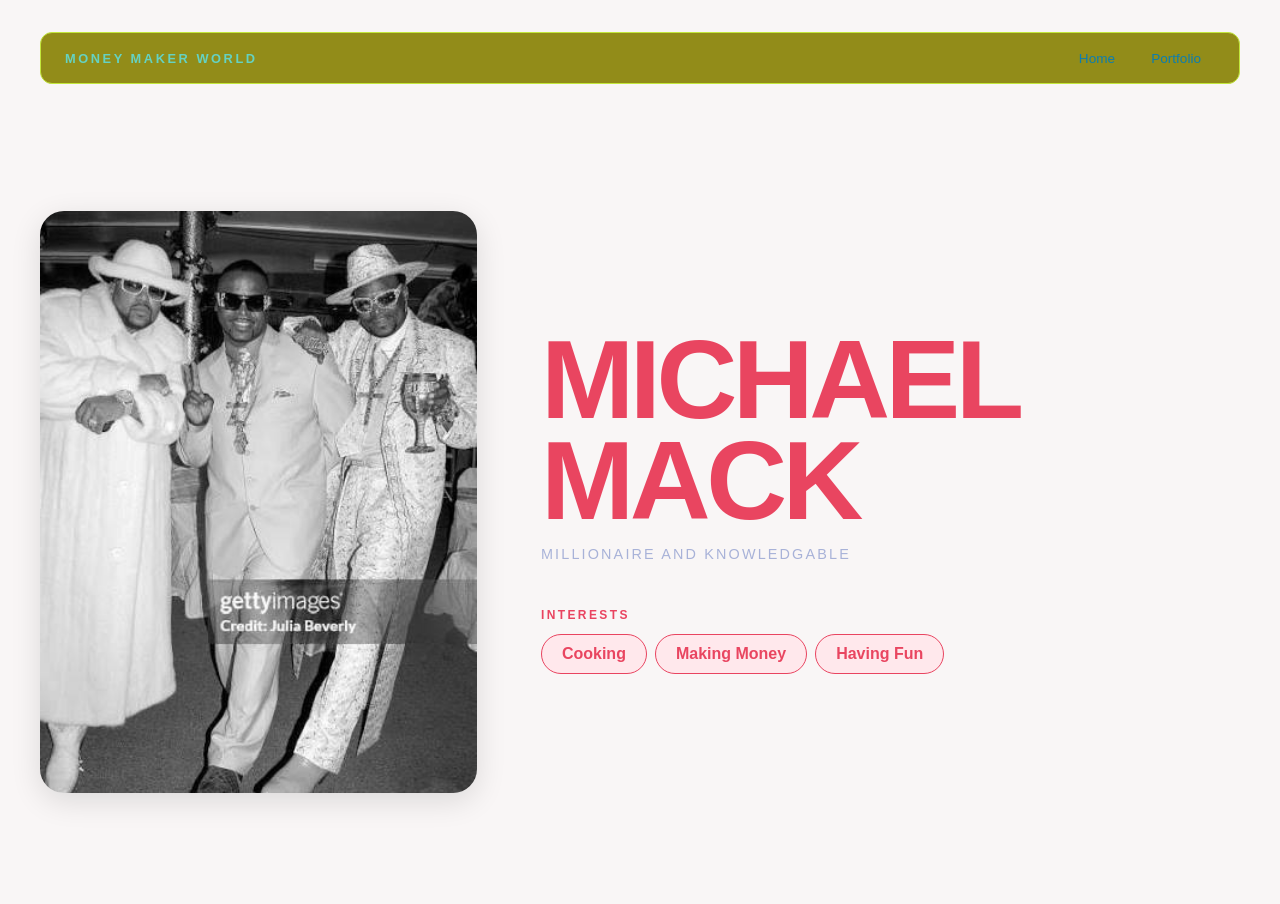
<file: index.html>
<!DOCTYPE html>
<html>

<head>
  <title>Mikey Makes It</title>
  <link rel="stylesheet" href="style.css" />

</head>


<body>
  <!-- All content goes here -->
  <div id="all-contents">
    <nav>
      <h1> money Maker World</h1>
      <ul id="nav-ul">
        <li class="nav-li"><a href="index.html">Home</a></li>
        <li class="nav-li"><a href="portfolio.html">Portfolio</a></li>
      </ul>
    </nav>



    <main>
      <div class="sidebar">
        <img class="sidebar-img" src="Mine.jpeg" alt="My image">
      </div>


      <div class="content">
        <h2>Michael Mack</h2>
        <p>Millionaire and Knowledgable</p>

        <div id="interests">
          <h3>interests</h3>
          <ul>
            <li>Cooking</li>
            <li>Making Money</li>
            <li>Having Fun</li>
            </li>
            </li>
          </ul>
        </div>
      </div>
    </main>
</file>
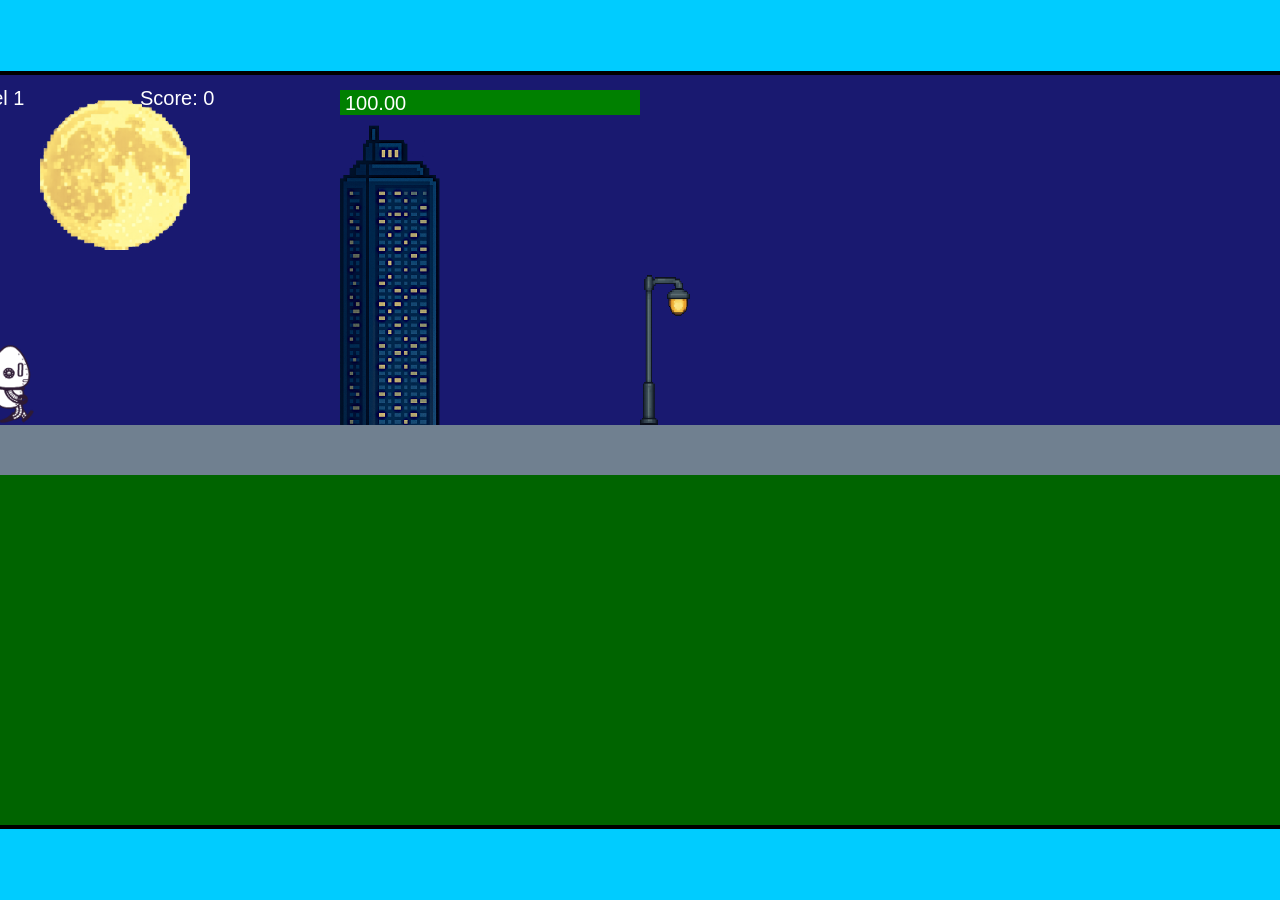
<file: fsd-projects/runtime/index.html>
<!DOCTYPE html>
<html lang="en">
  <head>
    <meta charset="UTF-8" />
    <meta name="viewport" content="width=device-width, initial-scale=1.0" />
    <title>Runtime Neo</title>
    <link rel="stylesheet" href="runtime.css" />
    <script src="https://code.jquery.com/jquery-3.1.0.js"></script>
    <script src="setup.js"></script>
    <script src="levels.js"></script>
    <script src="scenery.js"></script>
    <script src="student.js"></script>
    <script src="main.js"></script>
  </head>
  <body id="body">
    <canvas id="gameCanvas" width="1400" height="750"></canvas>
    <img id="player" src="images/halle.png" />
    <img id="projectile" src="images/projectile.png" />
    <img id="basicPlatform" src="images/interactable/basicPlatform.png" />
    <img id="spikes" src="images/interactable/spikes.png" />
    <img id="bug" src="images/interactable/bug.png" />
    <img id="healthUp" src="images/interactable/healthUp.png" />
    <img id="flag" src="images/interactable/flag.png" />
    <img id="moon" src="images/backgrounds/moon.png" />
    <img id="building" src="images/backgrounds/building.png" />
    <img id="lamp" src="images/backgrounds/lamp.png" />
  </body>
</html>
</file>
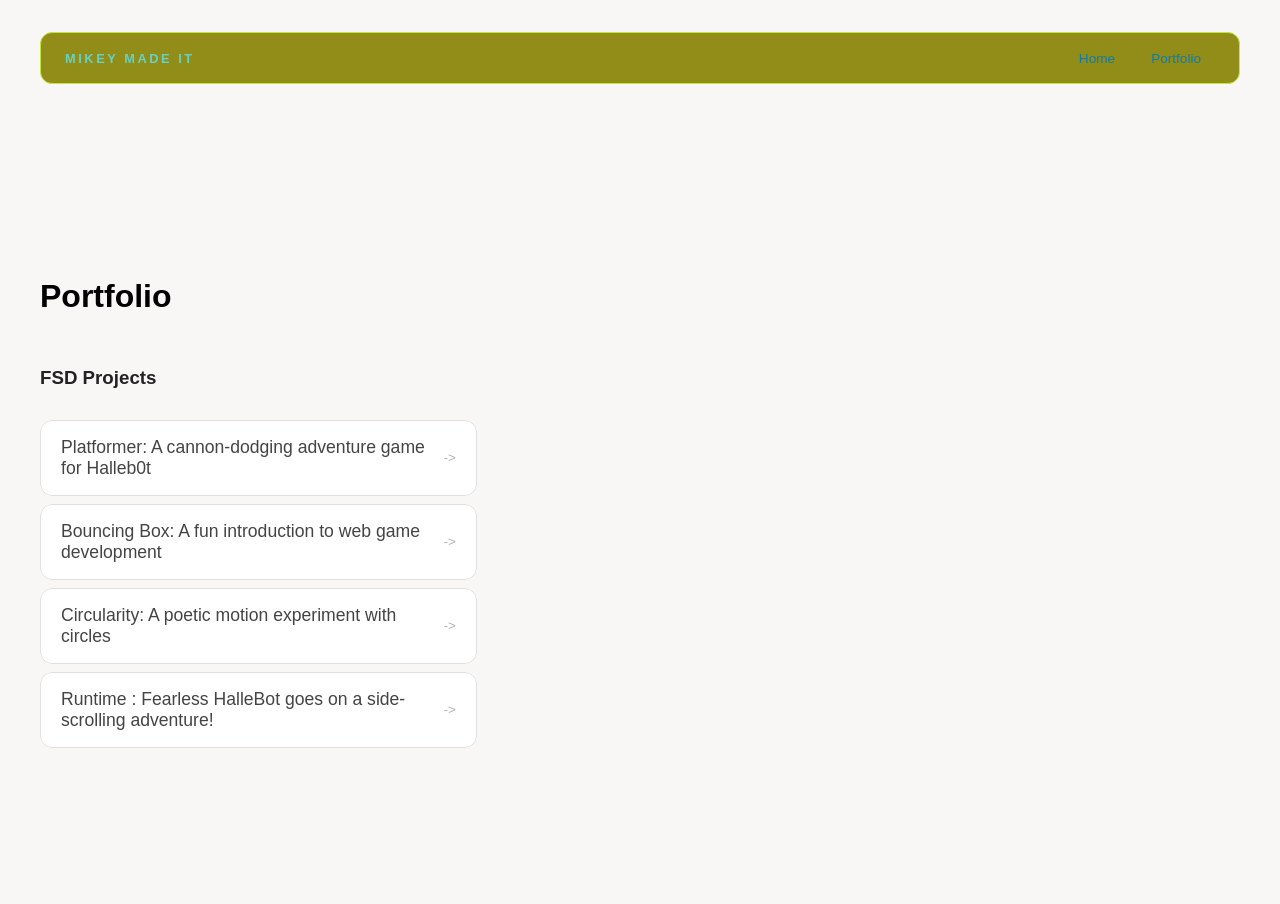
<file: portfolio.html>
<!DOCTYPE html>
<html>
  <head>
    <title>mikey Made It</title>
    <link rel="stylesheet" href="style.css" />
  </head>

  <body>
    <!-- All content goes here -->
    <div id="all-contents">
      <nav>
<h1>mikey Made It</h1>
  <ul id="nav-ul">
    <li class="nav-li">
      <a href="index.html">Home</a>
    </li>
    <li class="nav-li">
      <a href="portfolio.html">Portfolio</a>
    </li>
  </ul>
      </nav>

      <main>
<div class="content">
    <h1>Portfolio</h1>
    <h3>FSD Projects</h3>
    <ul id="portfolio">
<li>
  <a href="fsd-projects/platformer/">Platformer: A cannon-dodging adventure game for Halleb0t</a>
</li>
<li>
  <a href="fsd-projects/bouncing-box/">Bouncing Box: A fun introduction to web game development</a>
</li>
<li>
  <a href="fsd-projects/circularity/">Circularity: A poetic motion experiment with circles</a>
</li>
<li>
 <a href="fsd-projects/runtime/">Runtime : Fearless HalleBot goes on a side-scrolling adventure!</a>
</li>

    </ul>

    <!-- ASD Projects will go here -->

  </div>
      </main>
    </div>
  </body>
</html>
</file>
<file: style.css>
* {
 box-sizing: border-box;
}


body {
 margin: 0;
 background: #f9f6f6;
 color: #222;
 font-family: "Helvetica Neue", Arial, sans-serif;
}


#all-contents {
 max-width: 1500px;
 min-height: 100vh;
 margin: 0 auto;
 padding: 32px 40px;
}


main {
 display: grid;
 grid-template-columns: minmax(220px, 1fr) minmax(420px, 1.6fr);
 align-items: center;
 min-height: calc(100vh - 160px);
 gap: clamp(32px, 5vw, 80px);
}


.sidebar {
 width: 100%;
}


.content {
 display: flex;
 flex-direction: column;
 align-items: flex-start;
 gap: 12px;
}


h2 {
 margin: 0;
 font-size: clamp(4rem, 10vw, 7rem);
 line-height: 0.9;
 font-weight: 900;
 letter-spacing: -0.04em;
 text-transform: uppercase;
 color: #e94560;
}


.content > p {
 margin: 0;
  color: #a8b2d8;
 font-size: 0.9rem;
 text-transform: uppercase;
 letter-spacing: 0.15em;
 line-height: 1.4;
}


#interests {
 margin-top: 32px;
 width: 100%;
}


#interests h3 {
 margin: 0 0 12px;
 font-size: 0.75rem;
 font-weight: 700;
 text-transform: uppercase;
 letter-spacing: 0.2em;
 color: #aaa;
}


#interests ul {
 list-style: none;
 margin: 0;
 padding: 0;
 display: flex;
 flex-wrap: wrap;
 gap: 8px;
}


#interests li {
 color: #555;
 font-size: 1rem;
 font-weight: 600;
 padding: 10px 20px;
 background: #fff;
 border: 1px solid #ddd;
 border-radius: 100px;
 transition:
   background 0.25s ease,
   color 0.25s ease,
   transform 0.25s ease;
 cursor: default;
}


#interests li:hover {
 background: #000;
 color: #fff;
 border-color: #000;
 transform: translateY(-2px);
}


#interests h3 {
 color: #e94460;
}


#interests li {
 background: #ffe8ec;
 border-color: #e94460;
 color: #e94560;
}


#interests li:hover {
 background: #e94460;
 color: #fff;
}


.sidebar-img {
 width: 100%;
 max-width: 760px;
 aspect-ratio: 3 / 4;
 object-fit: cover;
 display: block;
 border-radius: 16px;
 filter: grayscale(100%);
 box-shadow: 0 8px 30px rgba(0, 0, 0, 0.12);
 transition:
   filter 0.4s ease,
   transform 0.4s ease,
   box-shadow 0.4s ease;
}


.sidebar-img:hover {
 filter: grayscale(0%);
 transform: translateY(-4px);
 box-shadow: 0 16px 40px rgba(0, 0, 0, 0.18);
}


.sidebar-img {
 width: 100%;
 max-width: 760px;
 aspect-ratio: 3 / 4;
 object-fit: cover;
 display: block;
 border-radius: 16px;
 filter: grayscale(100%);
 box-shadow: 0 8px 30px rgba(0, 0, 0, 0.12);
 transition:
   filter 0.4s ease,
   transform 0.4s ease,
   box-shadow 0.4s ease;
}


.sidebar-img:hover {
  transform: translateY(-4px);
 box-shadow: 0 16px 40px rgba(0, 0, 0, 0.18);
}


.sidebar-img {
 width: 100%;
 max-width: 760px;
 aspect-ratio: 3 / 4;
 object-fit: cover;
 display: block;
 border-radius: 24px;
 box-shadow: 0 8px 30px rgba(0, 0, 0, 0.12);
}


nav {
 display: flex;
 justify-content: space-between;
 align-items: center;
 margin-bottom: 48px;
 padding: 16px 24px;
 background: #928c19;
 border: 1px solid #c2e73b;
 border-radius: 12px;
}


nav h1 {
 margin: 0;
 font-size: 0.8rem;
 font-weight: 700;
 text-transform: uppercase;
 letter-spacing: 0.2em;
 color: #65d2c2;
}


#nav-ul {
 list-style: none;
 display: flex;
 gap: 8px;
 margin: 0;
 padding: 0;
}


.nav-li a {
 color: #0b7db1;
 text-decoration: none;
 font-size: 0.85rem;
 font-weight: 500;
 padding: 6px 14px;
 border-radius: 8px;
 transition:
   background 0.25s ease,
   color 0.25s ease;
}


.nav-li a:hover {
 background: #df4396;
 color: #fff;
}

/* Portfolio styles */
.content h1 {
  color: black;
}

#portfolio {
  list-style: none;
  margin: 0;
  padding: 0;
  width: 100%;
  display: flex;
  flex-direction: column;
  gap: 8px;
}

#portfolio li {
  border-radius: 12px;
  overflow: hidden;
}

#portfolio a {
  display: flex;
  justify-content: space-between;
  align-items: center;
  text-decoration: none;
  color: #444;
  padding: 16px 20px;
  font-size: 1.1rem;
  font-weight: 500;
  background: #fff;
  border: 1px solid #e0e0e0;
  border-radius: 12px;
  transition: background 0.25s ease, color 0.25s ease, transform 0.25s ease;
}

#portfolio a:hover {
  background: #000;
  color: #fff;
  transform: translateX(4px);
}

#portfolio a::after {
  content: "->";
  font-size: 0.85rem;
  opacity: 0.4;
  transition: opacity 0.25s ease;
  white-space: nowrap;
}

#portfolio a:hover::after {
  opacity: 1;
}
</file>
<file: fsd-projects/runtime/runtime.css>
/* runtime.css */
/* Styles for Runtime Neo auto-runner game */

img {
  display: none;
}

#gameCanvas {
  position: absolute;
  border: 4px solid #000;
  top: 50%;
  left: 50%;
  transform: translate(-50%, -50%);
}

body {
  margin: 0;
  background-color: #00ccff;
  font-family: Arial, sans-serif;
  text-align: center;
  overflow: hidden;
}
</file>
